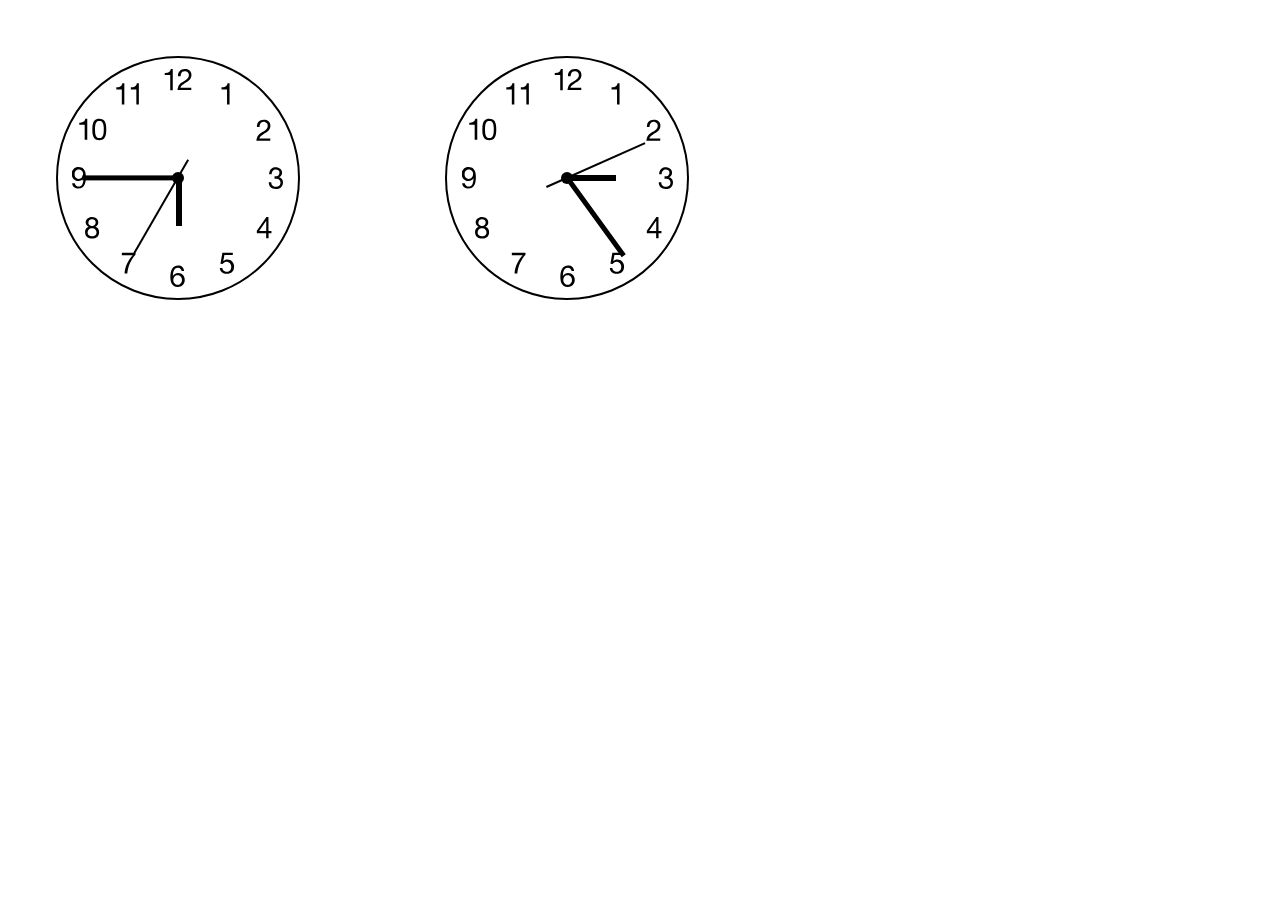
<file: examples/clock/index.html>
<!doctype html>
<html lang="en">
<title>Clock</title>

<style>
  main {
    display: grid;
    grid-template-columns: 1fr 1fr 1fr;
    padding: 3em;
  }

  .one,
  .two {
    width: 15rem;
    height: 15rem;
  }
</style>

<main>
  <analog-clock class="one"></analog-clock>
  <analog-clock class="two" data-time="1301757851000"></analog-clock>
</main>

<script type="module" src="./view.js"></script>
</file>
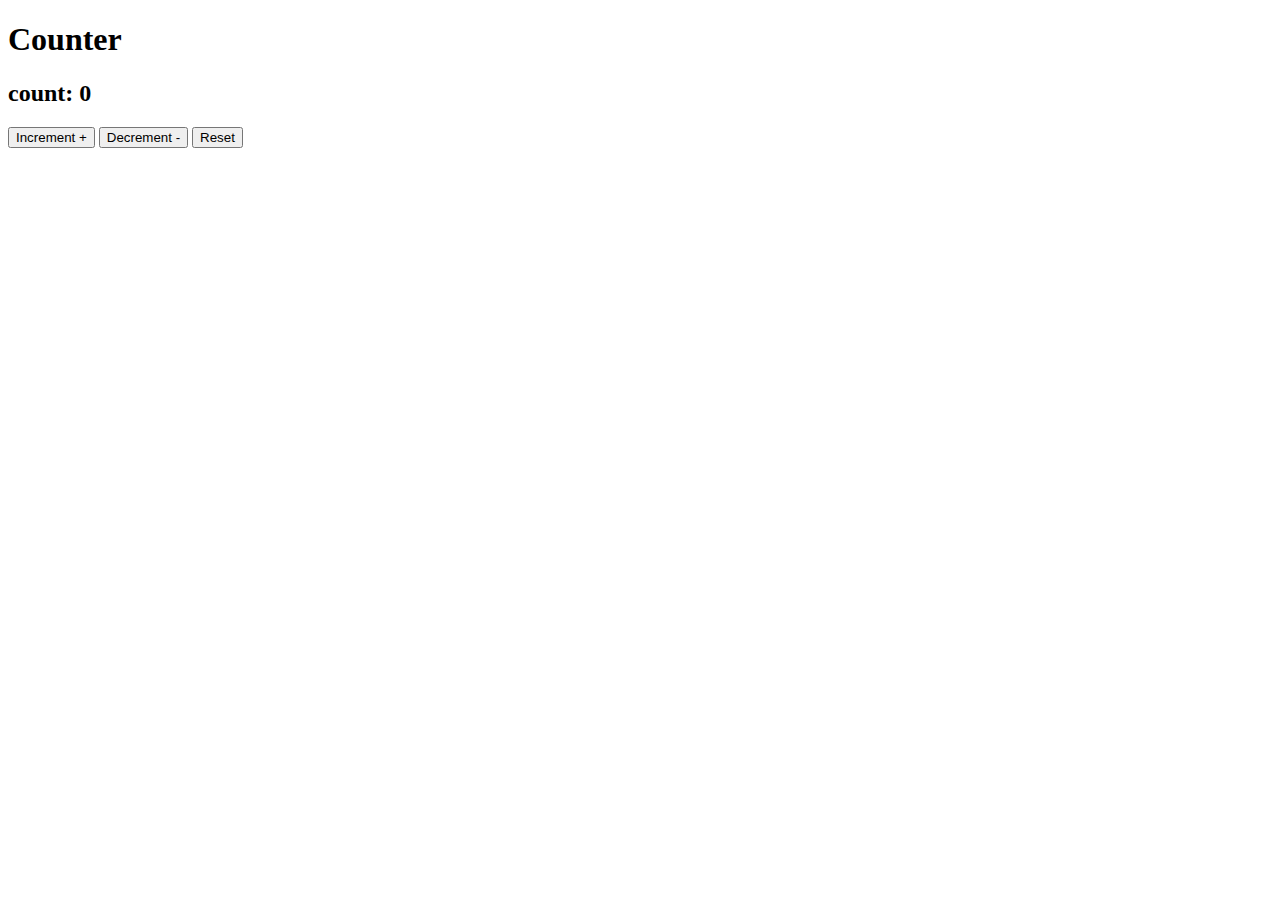
<file: examples/counter/index.html>
<!doctype html>
<html lang="en">
<title>Counter</title>

<main></main>

<script type="module">
  import view from './view.js';

  const main = document.querySelector('main');
  const update = view();
  main.appendChild(update());
</script>
</file>
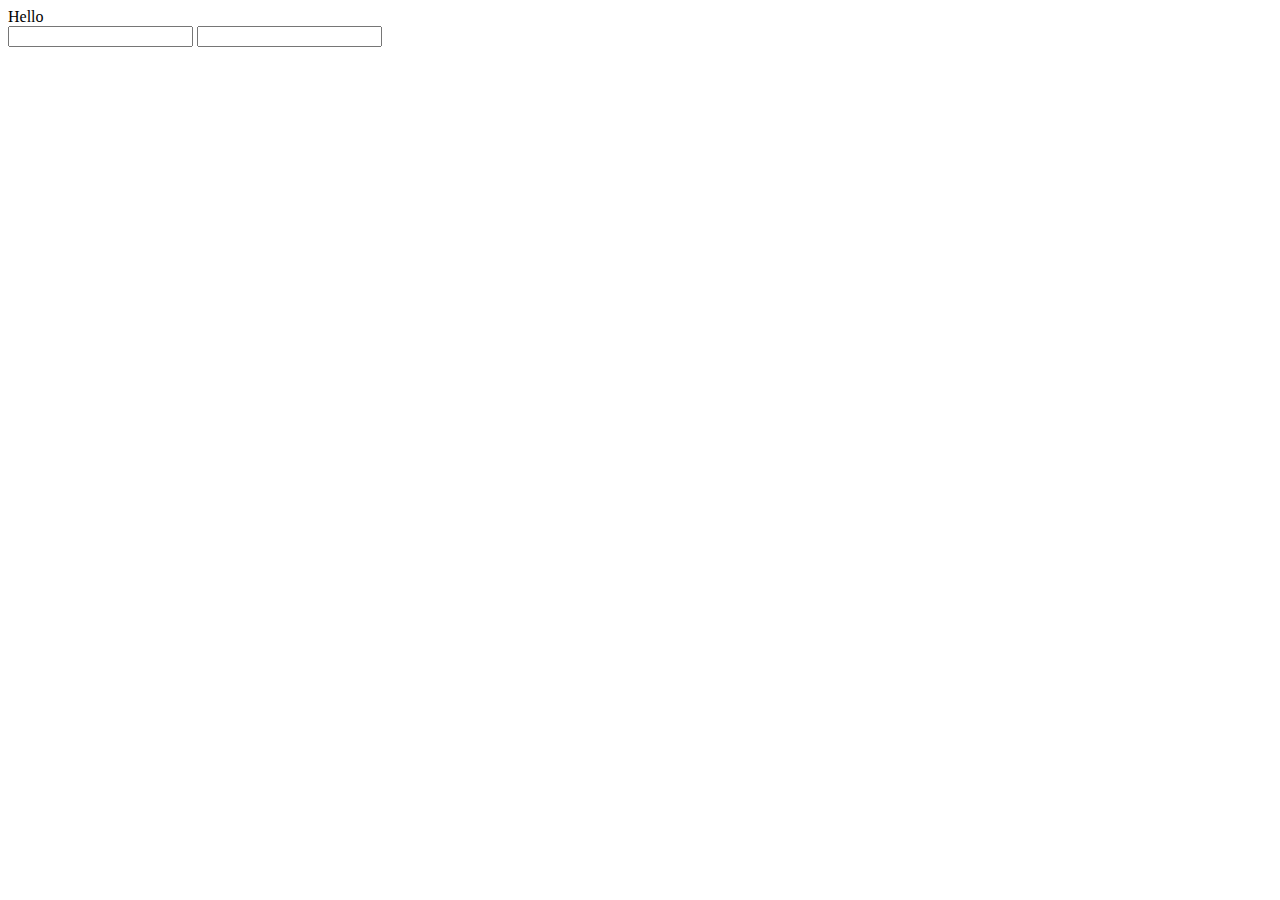
<file: examples/full-name/index.html>
<!doctype html>
<html lang="en">
<title>Full name</title>

<main></main>

<script type="module">
  import view from './view.js';

  const main = document.querySelector('main');
  const update = view();
  main.appendChild(update());
</script>
</file>
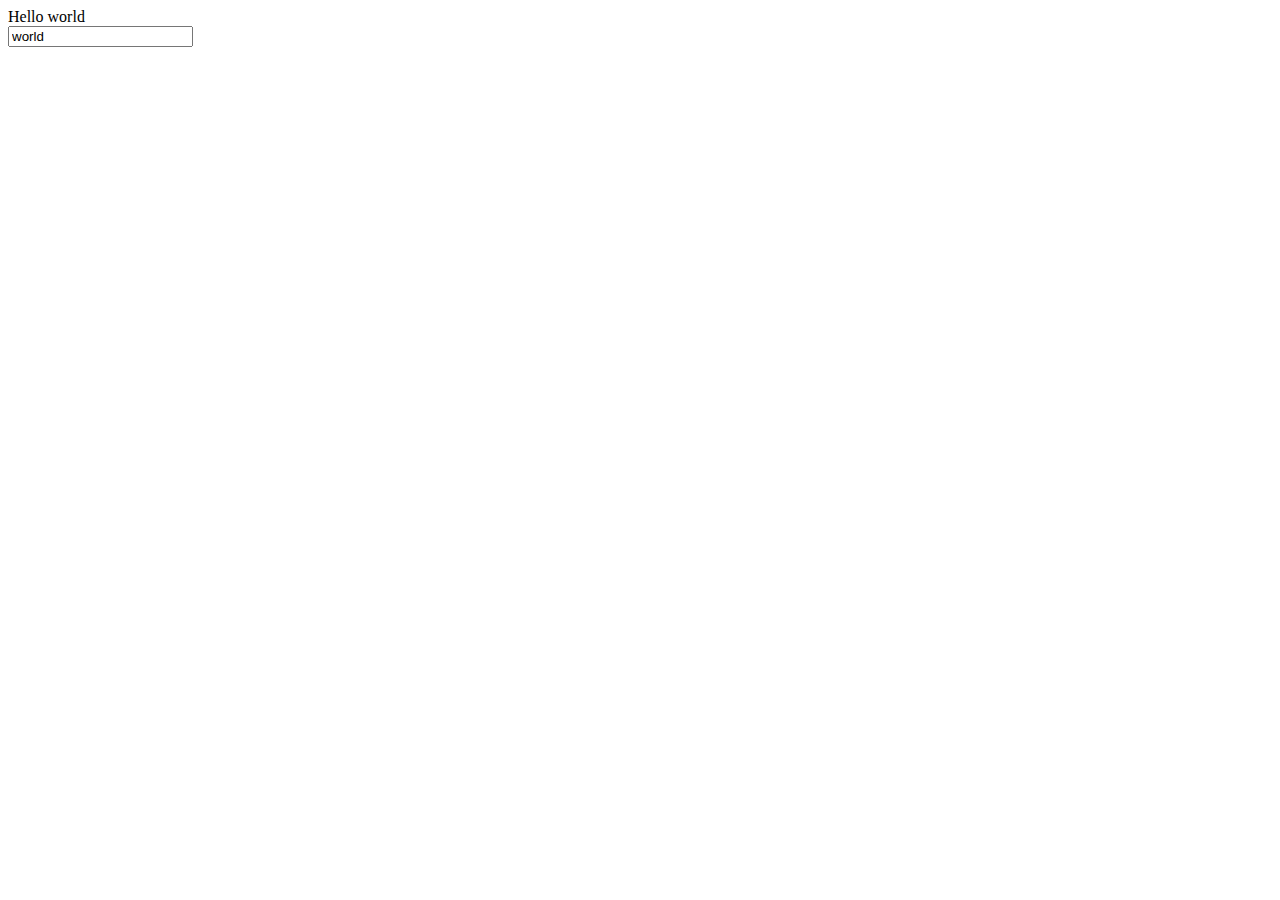
<file: examples/hello-world/index.html>
<!doctype html>
<html lang="en">
<title>Hello world</title>

<main></main>

<script type="module">
  import init from './view.js';

  const main = document.querySelector('main');
  const update = init();
  main.appendChild(update({ name: 'world' }));
</script>
</file>
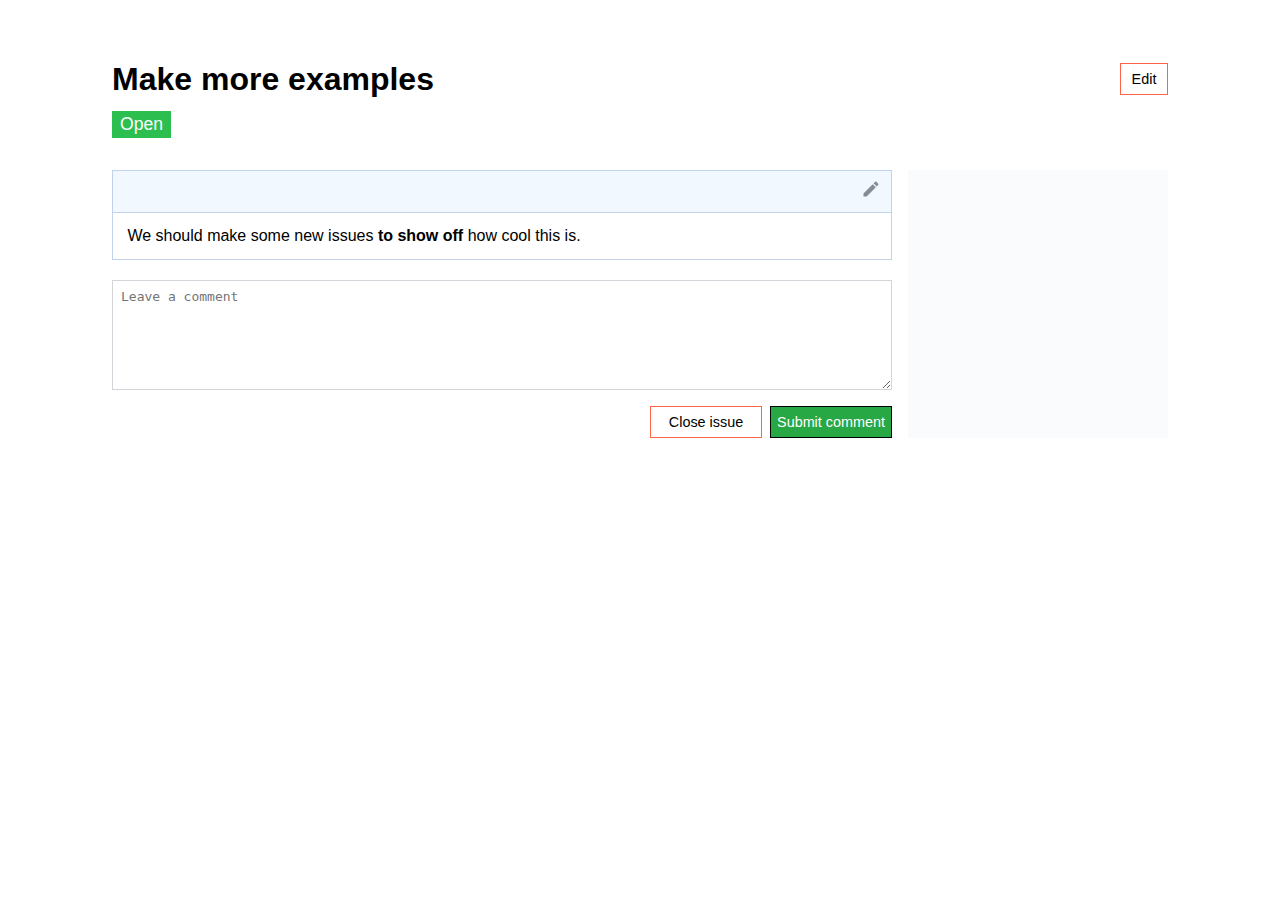
<file: examples/issues/index.html>
<!doctype html>
<html lang="en">
<title>Issues</title>
<link rel="stylesheet" href="./styles.css">

<main>
  <header>
    <div class="title-mode">
      <h1 id="title">Make more examples</h1>
      <button type="button" id="edit-button">Edit</button>
    </div>
    <h2 class="status open">Open</h2>
  </header>
  <section class="body">
    <article class="comment">
      <div class="actions">
        <button type="button" class="edit-comment">
          <svg xmlns="http://www.w3.org/2000/svg" viewBox="0 0 512 512"><path d="M64 368v80h80l235.727-235.729-79.999-79.998L64 368zm377.602-217.602c8.531-8.531 8.531-21.334 0-29.865l-50.135-50.135c-8.531-8.531-21.334-8.531-29.865 0l-39.468 39.469 79.999 79.998 39.469-39.467z"/></svg>
        </button>
      </div>
      <p>We should make some new issues <strong>to show off</strong> how cool this is.</p>
    </article>
    <div class="comments"></div>
  </section>
  <div class="blank"></div>
  <div class="comment-block">
    <textarea placeholder="Leave a comment"></textarea>
    <div class="actions">
      <button type="button" id="close-issue">Close issue</button>
      <button type="button" class="success" id="submit-comment">Submit comment</button>
    </div>
  </div>
  <section class="sidebar">
    
  </section>
</main>

<script type="module">
  import view from './view.js';

  const main = document.querySelector('main');
  const update = view.call(main);
</script>
</file>
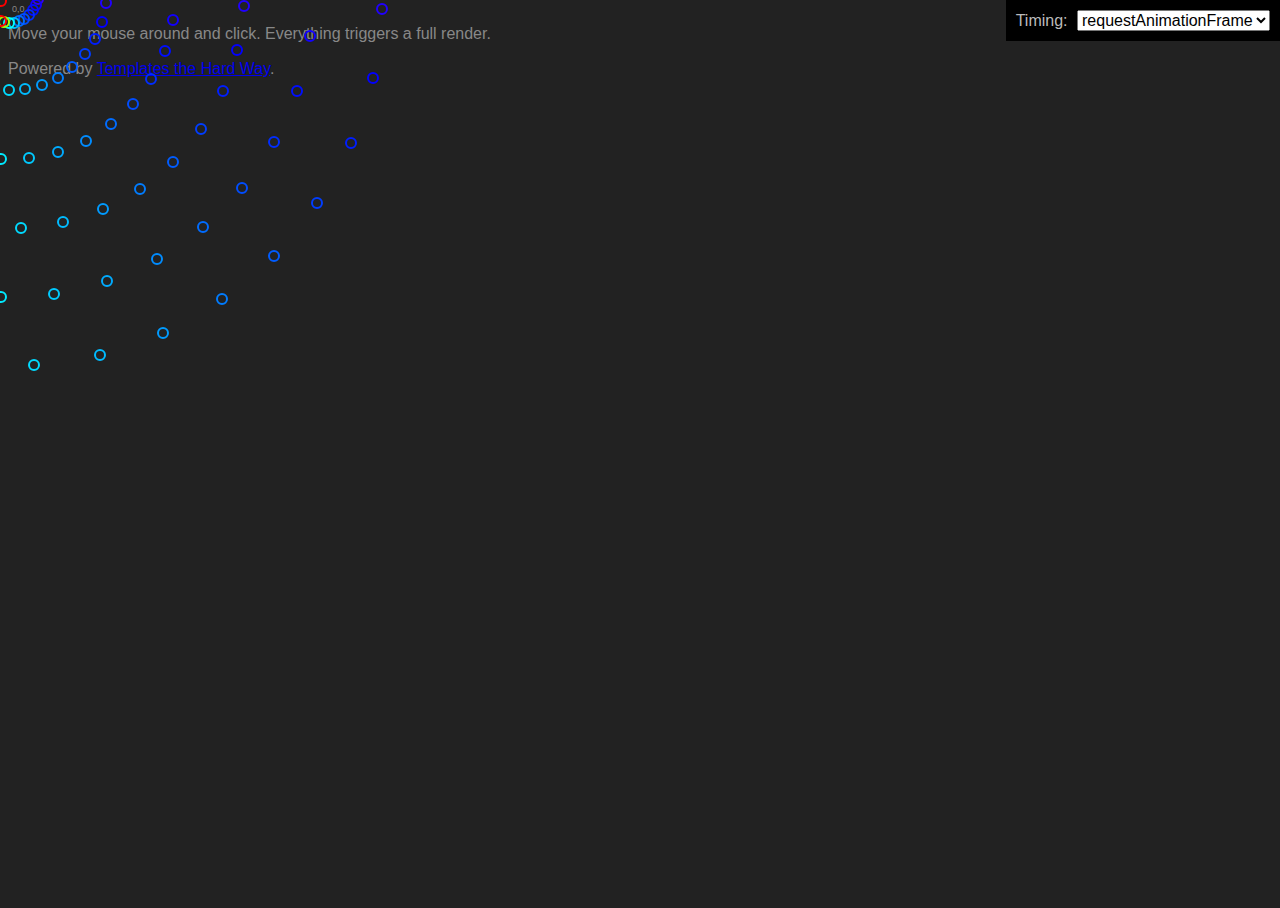
<file: examples/rainbow-spiral/index.html>
<!doctype html>
<html lang="en">
<title>Rainbow Spiral</title>
<link rel="stylesheet" href="./styles.css">

<p>
	Move your mouse around and click. Everything triggers a full render.
</p>
<p>
	Powered by <a href="https://github.com/matthewp/templates-the-hard-way" target="_blank">Templates the Hard Way</a>.
</p>

<main></main>

<script type="module">
  import init from './view.js';

  const main = document.querySelector('main');
  const update = init();
  main.appendChild(update());
</script>
</file>
<file: examples/issues/styles.css>
* { box-sizing: border-box; }

html, body {
  padding: 0;
  margin: 0;
}

body {
  font-family: Helvetica,Arial,sans-serif;
}

main {
  padding: 3rem 7rem;
  display: grid;
  grid-template-columns: 3fr 1fr;
  grid-column-gap: 1rem;
}

h1, h2 {
  margin: 0;
}

button.success,
.comment-block button.success {
  background-color: #28a745;
  border: 1px solid #000;
  color: #fff;
}

main > header {
  margin-bottom: 2rem;
  grid-column: 1 / 3;
}

.title-mode, .edit-mode {
  display: grid;
  grid-template-columns: 1fr auto;
  margin: 0.8rem 0;
}

#edit-button {
  height: 2rem;
  width: 3rem;
  font-size: 90%;
  background-color: transparent;
  border: 1px solid tomato;
  align-self: center;
  cursor: pointer;
}

.edit-mode input {
  padding: 0.4rem;
  font-size: 100%;
}

.status {
  display: inline-block;
  font-size: 110%;
  font-weight: 400;
  padding: 0.2rem 0.5rem;
  color: #fff;
}

.status.open {
  background-color: #2cbe4e;
}

.status.closed {
  background-color: #cb2431;
}

.comment {
  border: 1px solid #c0d3eb;
  margin-bottom: 1.2rem;
}

.comment p {
  margin: 0;
  padding: 0.9rem;
}

.comment > .actions {
  display: flex;
  justify-content: flex-end;
  background-color: #f1f8ff;
  padding: 0.5rem;
  border-bottom: 1px solid #c0d3eb;
}

.comment > .actions button {
  border: none;
  background-color: inherit;
  cursor: pointer;
  padding: 0;
}

.comment > .actions button svg {
  height: 20px;
  fill: rgba(27,31,35,.5);
}

.body > .comment .actions {
  padding-right: 0.6rem;
  padding-bottom: 0.6rem;
}

.update-comment {
  margin-left: 0.5rem;
}

@keyframes removed-item {
  0% {
    transform: translateX(0);
  }

  30% {
    transform: translateX(50px);
  }

  80% {
    transform: translateX(-800px);
  }

  100% {
    transform: translateX(-800px);
  }
}

.comment.deleted {
  animation: removed-item .8s cubic-bezier(.65,-0.02,.72,.29);
}

.delete-comment {
  margin-left: 0.4rem;
}

.comment-block {
  display: grid;
}

.comment-block button {
  height: 2rem;
  min-width: 7rem;
  font-size: 100%;
  border: 1px solid tomato;
  background-color: transparent;
  font-size: 90%;
  cursor: pointer;
}

.comment-block textarea {
  margin-bottom: 1rem;
  min-height: 110px;
  border: 1px solid #d1d5da;
  padding: 8px;
  font-size: 100%;
}

.comment-block .actions {
  display: flex;
  justify-content: flex-end;
}

#submit-comment {
  margin-left: 0.5rem;
}

.sidebar {
  background-color: #fafbfc;
  grid-row: 2 / 5;
  grid-column: 2;
}
</file>
<file: examples/rainbow-spiral/styles.css>
html,
body {
  height: 100%;
  background: #222;
  font: 100%/1.21 'Helvetica Neue', helvetica, sans-serif;
  text-rendering: optimizeSpeed;
  color: #888;
  overflow: hidden;
}
#main {
  position: absolute;
  left: 0;
  top: 0;
  width: 100%;
  height: 100%;
  overflow: hidden;
}
.cursor {
  position: absolute;
  left: 0;
  top: 0;
  width: 8px;
  height: 8px;
  margin: -5px 0 0 -5px;
  border: 2px solid #F00;
  border-radius: 50%;
  transform-origin: 50% 50%;
  transition: all 250ms ease;
  transition-property: width, height, margin;
  pointer-events: none;
  overflow: hidden;
  font-size: 9px;
  line-height: 25px;
  text-indent: 15px;
  white-space: nowrap;
}
.cursor.label {
  overflow: visible;
}
.cursor.big {
  width: 24px;
  height: 24px;
  margin: -13px 0 0 -13px;
}
.cursor .label {
  position: absolute;
  left: 0;
  top: 0;
  z-index: 10;
}
.animation-picker {
  position: fixed;
  display: inline-block;
  right: 0;
  top: 0;
  padding: 10px;
  background: #000;
  color: #BBB;
  z-index: 1000;
}
.animation-picker select {
  font-size: 100%;
  margin-left: 5px;
}
</file>
